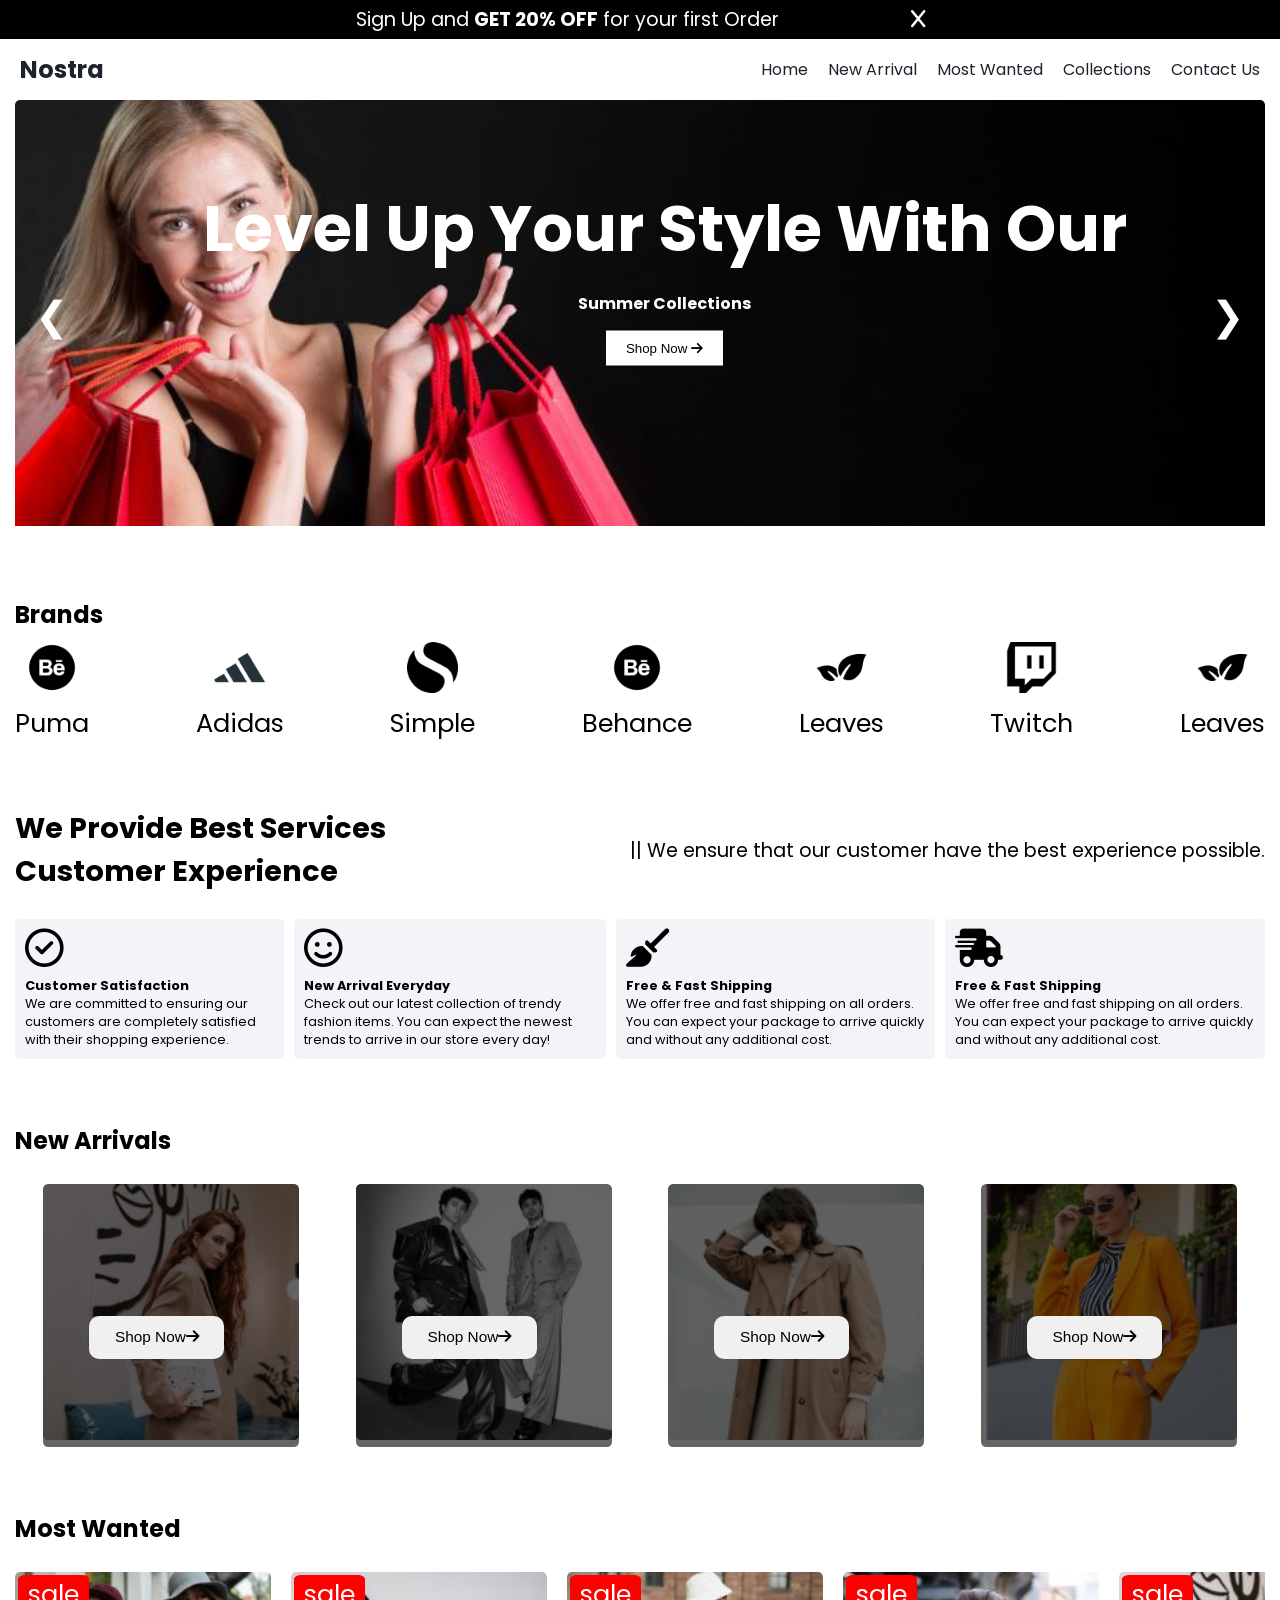
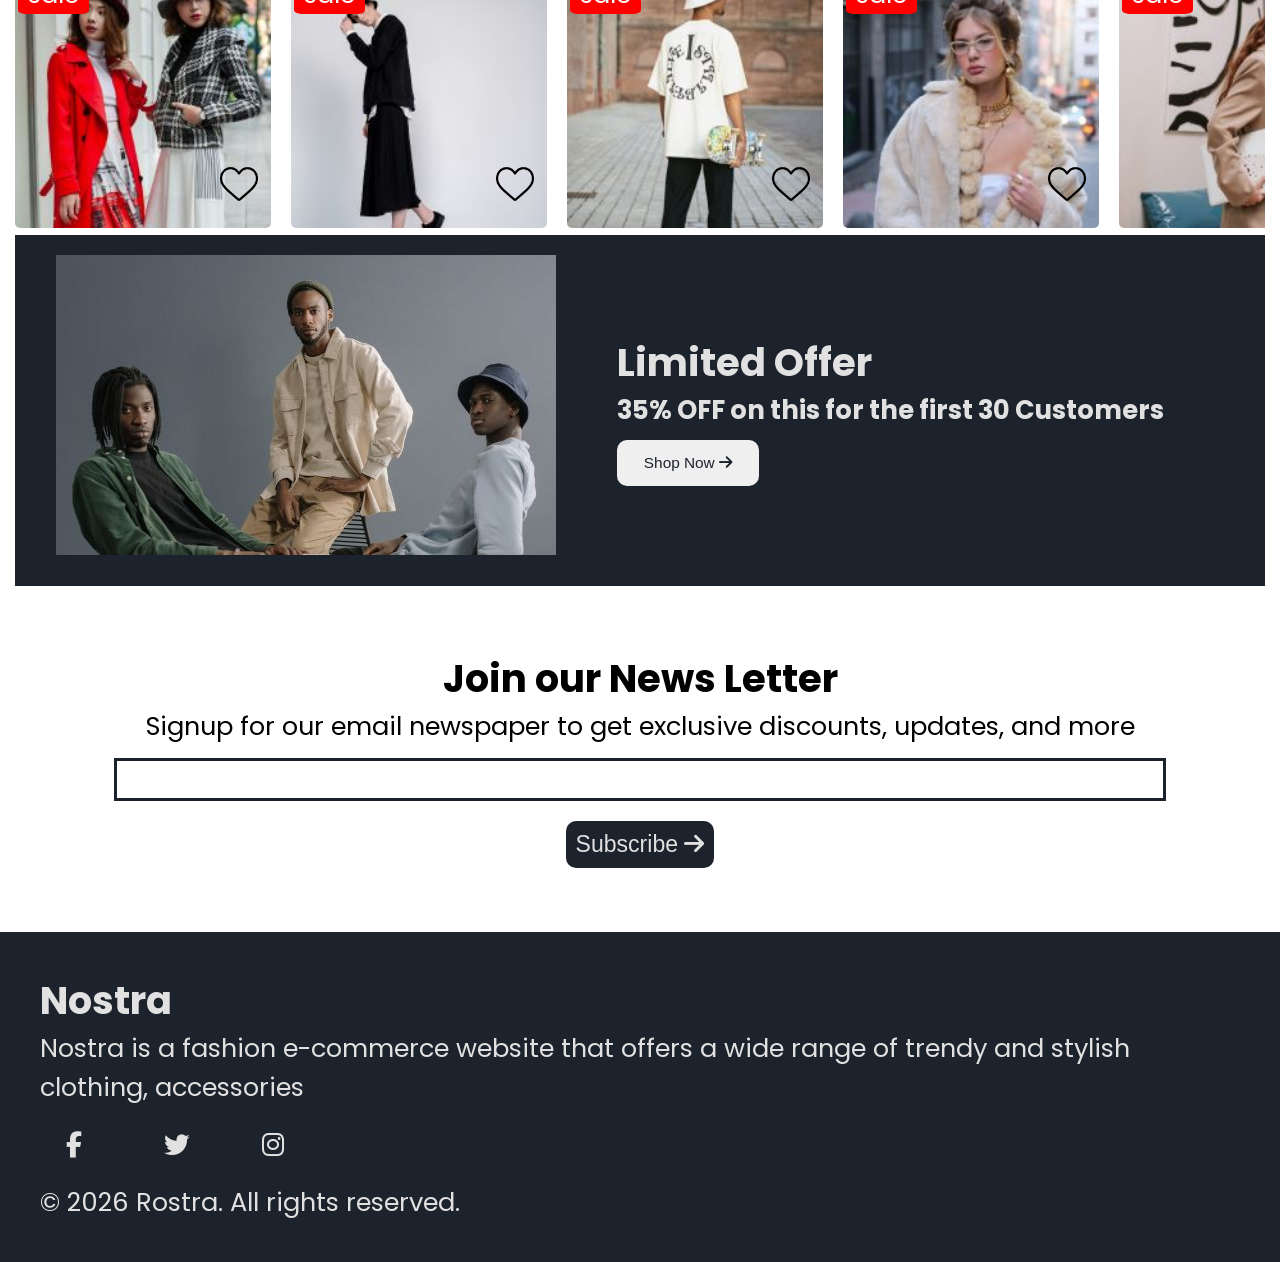
<file: index.html>
<!DOCTYPE html>
<html lang="en">

<head>
    <meta charset="UTF-8">
    <meta name="viewport" content="width=device-width, initial-scale=1.0">
    <title>Nostra Ecommerce Website</title>
    <!--Google Fonts-->
    <link rel="preconnect" href="https://fonts.googleapis.com">
    <link rel="preconnect" href="https://fonts.gstatic.com" crossorigin>
    <link href="https://fonts.googleapis.com/css2?family=Poppins&display=swap" rel="stylesheet">
    <!--Font Awesome-->
    <link rel="stylesheet" href="https://cdnjs.cloudflare.com/ajax/libs/font-awesome/6.4.0/css/all.min.css">
    <!--Custom CSS-->
    <link rel="stylesheet" href="style.css">
    <!--javascript-->
    <script src="script.js" defer></script>
</head>

<body>
    <!--Offer bar-->
    <div class="offer">
        <p>Sign Up and <b>GET 20% OFF</b> for your first Order 
            <i id="close-X" class="fa-solid fa-x"></i>
        </p>

    </div>
    <!--Navbar -->
    <nav class="navbar">
        <div class="logo">
            <h1>Nostra</h1>
        </div>
        <ul class="navbar-links">
            <li><a href="#">Home</a></li>
            <li><a href="#new-arrival">New Arrival</a></li>
            <li><a href="#most-wanted">Most Wanted</a></li>
            <li><a href="collection.html">Collections</a></li>
            <li><a href="contact.html">Contact Us</a></li>
        </ul>

        <div class="navbar-menu-toggle" onclick="openNav()">
            <i class="fas fa-bars"></i>
        </div>
    </nav>

    <!--Side Navigation Menu -->
    <div class="side-navbar-links">
        <div class="side-navbar-close" onclick="closeNav()">
            <i class="fas fa-times"></i>
        </div>
        <ul>
            <li><a href="#">Home</a></li>
            <li><a href="#new-arrival">New Arrival</a></li>
            <li><a href="#most-wanted">Most Wanted</a></li>
            <li><a href="collection.html">Collections</a></li>
            <li><a href="contact.html">Contact Us</a></li>
        </ul>
    </div>
    <!--Main Containter-->
    <div class="main-container">
    <!--Hero Section-->
    <div class="hero">

    <div class="slider">
        <div class="slides">

        <div class="slide active">
            <img src="./images/slide1.jpg" >
            
        </div>

        <div class="slide">
            <img src="./images/slide2.jpg">
        </div>

        <div class="slide">
            <img src="./images/slide3.jpg">
        </div>

    </div>
    
    </div>
    

    <!-- Common Text -->
    <div class="hero-text">
        <h1>Level Up Your Style With Our</h1>
        <p>Summer Collections</p>
        <button>Shop Now <i class="fa-solid fa-arrow-right"></i></button>
    </div>
    

    <!-- Arrows -->
    <button class="prev" onclick="prevSlide()">❮</button>
    <button class="next" onclick="nextSlide()">❯</button>

</div>

<!--Brands-->
<div class="brands">

    <h2 style="margin-top: 5vw;">Brands</h2>

    <div class="brand-container">

        <div class="brand">
            <img src="./images/behance.png" alt="Puma">
            <p>Puma</p>
        </div>

        <div class="brand">
            <img src="./images/adidas.png" alt="Adidas">
            <p>Adidas</p>
        </div>

        <div class="brand">
            <img src="./images/simple.png" alt="Simple">
            <p>Simple</p>
        </div>

        <div class="brand">
            <img src="./images/behance.png" alt="Behance">
            <p>Behance</p>
        </div>

        <div class="brand">
            <img src="./images/leaves.png" alt="Leaves">
            <p>Leaves</p>
        </div>

        <div class="brand">
            <img src="./images/twitch.png" alt="Twitch">
            <p>Twitch</p>
        </div>

        <div class="brand">
            <img src="./images/leaves.png" alt="Leaves">
            <p>Leaves</p>
        </div>

    </div>

</div>

  <!--Services Section-->
   <div class="initial-scroll-animate reveal-scroll-animate">
  <div class="service">
    <div class="service-container-1">
        <div>
            <h2>We Provide Best Services</h2>
            <h2>Customer Experience</h2>

        </div>
        <div>
            <p>|| We ensure that our customer have the best experience possible.</p>
        </div>
    </div>
        <div class="service-container-2">
            <div>
                <i style="font-size: 3vw;margin-bottom: 10px;" class="fa-regular fa-circle-check"></i>
                <h4>Customer Satisfaction</h4>
                <p> We are committed to ensuring our customers are completely satisfied with their shopping experience.</p>
            </div>

            <div>
                <i style="font-size: 3vw;margin-bottom: 10px;" class="fa-regular fa-face-smile"></i>
                <h4>New Arrival Everyday</h4>
                <p> Check out our latest collection of trendy fashion items. You can expect the newest trends to arrive in our store every day!</p>
            </div>

            <div>
                <i style="font-size: 3vw;margin-bottom: 10px;" class="fa-solid fa-broom"></i>
                <h4>Free & Fast Shipping</h4>
                <p> We offer free and fast shipping on all orders. You can expect your package to arrive quickly and without any additional cost.</p>
            </div>

            <div>
                <i style="font-size: 3vw;margin-bottom: 10px;" class="fa-solid fa-truck-fast"></i>
                <h4>Free & Fast Shipping</h4>
                <p> We offer free and fast shipping on all orders. You can expect your package to arrive quickly and without any additional cost.</p>
            </div>


        </div>

    </div>
</div>
<!--New Arrivals Section-->
  <div class="initial-scroll-animate reveal-scroll-animate">
        <h2 id="new-arrival" style="margin-top:5vw;">New Arrivals</h2>
    
  <div class="new-arrival">
    
    <div class="new-arrival-container">
        <img style="width:20vw;" src="./images/1.jpg" alt="New Arrival Image">
        <div class="overlay"></div>
        <button>Shop Now<i class="fa-solid fa-arrow-right"></i></button>
    </div>
    
    <div class="new-arrival-container">
        <img style="width:20vw;" src="./images/2.jpg" alt="New Arrival Image">
        <div class="overlay"></div>
        <button>Shop Now<i class="fa-solid fa-arrow-right"></i></button>
    </div>

    <div class="new-arrival-container">
        <img style="width:20vw;" src="./images/3.jpg" alt="New Arrival Image">
        <div class="overlay"></div>
        <button>Shop Now<i class="fa-solid fa-arrow-right"></i></button>
    </div>

    <div class="new-arrival-container">
        <img style="width:20vw;" src="./images/4.jpg" alt="New Arrival Image">
        <div class="overlay"></div>
        <button>Shop Now<i class="fa-solid fa-arrow-right"></i></button>
    </div>

  </div>
</div>
  <!--Most Wanted -->
<div class="initial-scroll-animate reveal-scroll-animate">
        <h2 id="most-wanted"style="margin-top:5vw;">Most Wanted</h2>
    
  <div class="most-wanted">
    
    <div class="new-arrival-container">
        <img style="width:20vw;" src="./images/5.jpg" alt="New Arrival Image">
         <p class="sale-overlay">sale</p>
                <img class="like-button" src="./images/blackheart.png" alt="">
    </div>
    
    <div class="new-arrival-container">
        <img style="width:20vw;" src="./images/6.jpg" alt="New Arrival Image">
         <p class="sale-overlay">sale</p>
                <img class="like-button" src="./images/blackheart.png" alt="">
    </div>

    <div class="new-arrival-container">
        <img style="width:20vw;" src="./images/7.jpg" alt="New Arrival Image">
         <p class="sale-overlay">sale</p>
                <img class="like-button" src="./images/blackheart.png" alt="">
    </div>

    <div class="new-arrival-container">
        <img style="width:20vw;" src="./images/8.jpg" alt="New Arrival Image">
        <p class="sale-overlay">sale</p>
                <img class="like-button" src="./images/blackheart.png" alt="">
    </div>
    
    <div class="new-arrival-container">
        <img style="width:20vw;" src="./images/1.jpg" alt="New Arrival Image">
        <p class="sale-overlay">sale</p>
                <img class="like-button" src="./images/blackheart.png" alt="">
    </div>
    
    <div class="new-arrival-container">
        <img style="width:20vw;" src="./images/2.jpg" alt="New Arrival Image">
        <p class="sale-overlay">sale</p>
                <img class="like-button" src="./images/blackheart.png" alt="">
    </div>

    <div class="new-arrival-container">
        <img style="width:20vw;" src="./images/3.jpg" alt="New Arrival Image">
        <p class="sale-overlay">sale</p>
                <img class="like-button" src="./images/blackheart.png" alt="">
    </div>

  </div>
  </div>
  <!--limited offer-->
   <div class="initial-scroll-animate reveal-scroll-animate">

    

        <div class="limited-offer">
            <div class="limited-offer-img">
                <img src="./images/offer.jpg" alt="">
            </div>
            <div class="limited-offer-text">
                <h2>Limited Offer</h2>
                <h4>35% OFF on this for the first 30 Customers</h4>
                <button> Shop Now <i class="fa-solid fa-arrow-right"></i> </button>
            </div>
        </div>
        
        
    </div>
  <!--News Letter-->
  <div class="news">
        <h2>Join our News Letter</h2>
        <p style="text-align: center;">Signup for our email newspaper to get exclusive discounts, updates, and more</p>
        <div style="margin-top: 10px;">
        <input class="search">
    </div>
    <div>
        <button> Subscribe <i class="fa-solid fa-arrow-right"></i> </button>
    </div>
    </div>

    </div>
 <!-- Footer  -->
  <div class="footer">
    <div class="footer-container">
        <div class="footer-box-1">
            <h2 class="headingText">Nostra</h2>
            <p>Nostra is a fashion e-commerce website that offers a wide range of trendy and stylish clothing, accessories</p>

                <div class="footer-icon-container">
                    <i class="icon fa-brands fa-facebook-f"></i>
                    <i class="icon fa-brands fa-twitter"></i>
                    <i class="icon fa-brands fa-instagram"></i>
                </div>
            <p>&copy; 2026 Rostra. All rights reserved.</p>
        </div>
    </div>
  </div>
  </div>
        
</body>

</html>
</file>
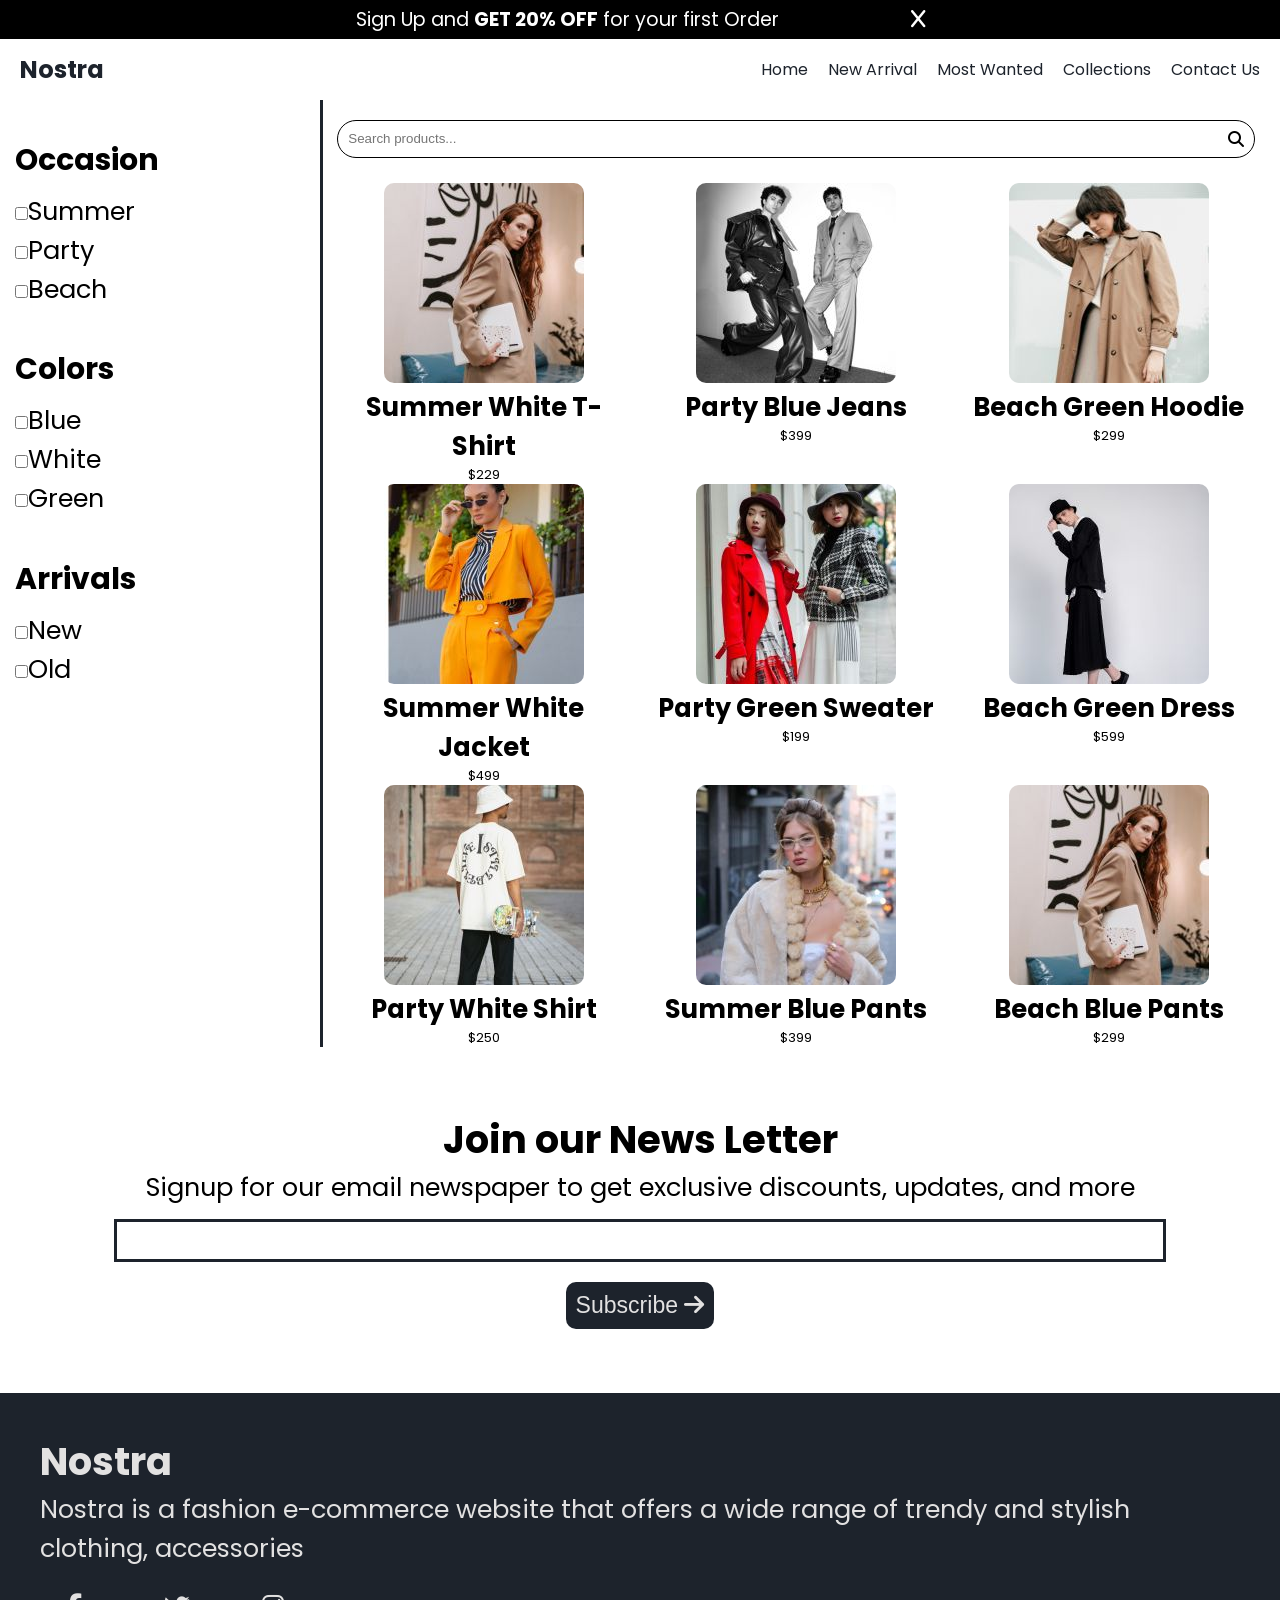
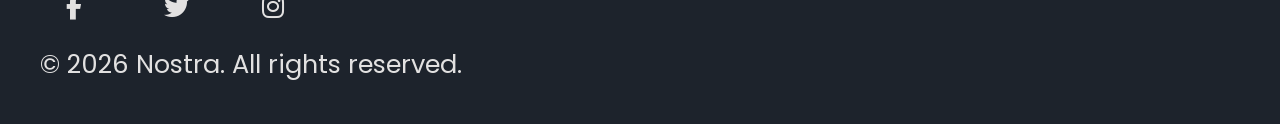
<file: collection.html>
<!DOCTYPE html>
<html lang="en">

<head>
    <meta charset="UTF-8">
    <meta name="viewport" content="width=device-width, initial-scale=1.0">
    <title>Nostra Ecommerce Website</title>
    <!--Google Fonts-->
    <link rel="preconnect" href="https://fonts.googleapis.com">
    <link rel="preconnect" href="https://fonts.gstatic.com" crossorigin>
    <link href="https://fonts.googleapis.com/css2?family=Poppins&display=swap" rel="stylesheet">
    <!--Font Awesome-->
    <link rel="stylesheet" href="https://cdnjs.cloudflare.com/ajax/libs/font-awesome/6.4.0/css/all.min.css">
    <!--Custom CSS-->
    <link rel="stylesheet" href="style.css">
    <!--javascript-->
    <script src="collection.js" defer></script>
</head>

<body>
    <!--Offer bar-->
    <div class="offer">
        <p>Sign Up and <b>GET 20% OFF</b> for your first Order 
            <i id="close-X" class="fa-solid fa-x"></i>
        </p>

    </div>
    <!--Navbar -->
    <nav class="navbar">
        <div class="logo">
            <h1>Nostra</h1>
        </div>
        <ul class="navbar-links">
            <li><a href="index.html">Home</a></li>
            <li><a href="index.html">New Arrival</a></li>
             <li><a href="index.html">Most Wanted</a></li>
              <li><a href="#">Collections</a></li>
            <li><a href="contact.html">Contact Us</a></li>
        </ul>

        <div class="navbar-menu-toggle" onclick="openNav()">
            <i class="fas fa-bars"></i>
        </div>
    </nav>

    <!--Side Navigation Menu -->
    <div class="side-navbar-links">
        <div class="side-navbar-close" onclick="closeNav()">
            <i class="fas fa-times"></i>
        </div>
        <ul>
            <li><a href="index.html">Home</a></li>
            <li><a href="index.html">New Arrival</a></li>
             <li><a href="index.html">Most Wanted</a></li>
            <li><a href="#">Collections</a></li>
            <li><a href="contact.html">Contact Us</a></li>
        </ul>
    </div>
<div class="main-container">
  <div class="product-section">
      <div class="filter-section">
         <h3 class="filter-section-occasion">Occasion</h3>
           <div>
                <input type="checkbox" name="tags" value="summer">Summer<br>
                <input type="checkbox" name="tags" value="party">Party<br>
                <input type="checkbox" name="tags" value="beach">Beach
           </div>

           <h3 class="filter-section-colors">Colors</h3>
            <div>
                <input type="checkbox" name="tags" value="blue">Blue<br>
                <input type="checkbox" name="tags" value="white">White<br>
                <input type="checkbox" name="tags" value="green">Green
            </div>

            <h3 class="filter-section-arrivals">Arrivals</h3>
              <div>
                <input type="checkbox" name="tags" value="new">New<br>
                <input type="checkbox" name="tags" value="old">Old
              </div>
                    <hr class="vertical-line">

      </div>
    

     <div class="collections">
    <form class="product-search">
        <input type="text" id="searchInput" placeholder="Search products..." /> 
        <i class="fa-solid fa-magnifying-glass"></i>
    </form>

    <div class="products" id="products">
        <div class="product-card" data-arrival="old">
            <img src="./images/1.jpg" alt="Product 1">
            <h1>Summer White T-Shirt</h1>
            <p>$229</p>
            
        </div>
        <div class="product-card" data-arrival="old">
            <img src="./images/2.jpg" alt="Product 2">
            <h1>Party Blue Jeans </h1>
            <p>$399</p>
        </div>
        <div class="product-card" data-arrival="new">
            <img src="./images/3.jpg" alt="Product 3">
            <h1>Beach Green Hoodie </h1>
            <p>$299</p>
        </div>
        <div class="product-card" data-arrival="old">
            <img src="./images/4.jpg" alt="Product 4">
            <h1>Summer White Jacket </h1>
            <p>$499</p>
        </div>
        <div class="product-card" data-arrival="new">
            <img src="./images/5.jpg" alt="Product 5">
            <h1>Party Green Sweater</h1>
            <p>$199</p>
        </div>
        <div class="product-card" data-arrival="new">
            <img src="./images/6.jpg" alt="Product 6">
            <h1>Beach Green Dress</h1>
            <p>$599</p>
        </div>
        <div class="product-card" data-arrival="old">
            <img src="./images/7.jpg" alt="Product 7">
            <h1>Party White Shirt</h1>
            <p>$250</p>
        </div>
         <div class="product-card" data-arrival="new"> 
            <img src="./images/8.jpg" alt="Product 8">
            <h1>Summer Blue Pants</h1>
            <p>$399</p>
        </div>
        <div class="product-card" data-arrival="old"> 
            <img src="./images/1.jpg" alt="Product 9">
            <h1>Beach Blue Pants</h1>
            <p>$299</p>
        </div>
        <!-- Add more product cards as needed -->
    </div>
  </div>  
    
<!--Collections Section
<div class="collections">
    <form class="product-search">
        <input type="text" id="searchInput" placeholder="Search products..." /> 
        <i class="fa-solid fa-magnifying-glass"></i>
    </form>

    <div class="products" id="products">
        <div class="product-card">
            <img src="./images/1.jpg" alt="Product 1">
            <p>White T-Shirt</p>
            
        </div>
        <div class="product-card">
            <img src="./images/2.jpg" alt="Product 2">
            <p>Blue Jeans </p>
        </div>
        <div class="product-card">
            <img src="./images/3.jpg" alt="Product 3">
            <p>Black Hoodie </p>
        </div>
        <div class="product-card">
            <img src="./images/4.jpg" alt="Product 4">
            <p>Red Jacket </p>
        </div>
        <div class="product-card">
            <img src="./images/5.jpg" alt="Product 5">
            <p>Green Sweater</p>
        </div>
        <div class="product-card">
            <img src="./images/6.jpg" alt="Product 6">
            <p>Purple Dress</p>
        </div>
        <div class="product-card">
            <img src="./images/7.jpg" alt="Product 7">
            <p>White Shirt</p>
        </div>
         <div class="product-card"> 
            <img src="./images/8.jpg" alt="Product 8">
            <p>Blue Pants</p>
        </div>-->
        <!-- Add more product cards as needed -->
    </div>
   <!--News Letter-->
  <div class="news">
        <h2>Join our News Letter</h2>
        <p style="text-align: center;">Signup for our email newspaper to get exclusive discounts, updates, and more</p>
        <div style="margin-top: 10px;">
        <input class="search">
    </div>
    <div>
        <button> Subscribe <i class="fa-solid fa-arrow-right"></i> </button>
    </div>
    </div>

    </div>
</div>

 <!-- Footer  -->
  <div class="footer">
    <div class="footer-container">
        <div class="footer-box-1">
            <h2 class="headingText">Nostra</h2>
            <p>Nostra is a fashion e-commerce website that offers a wide range of trendy and stylish clothing, accessories</p>

                <div class="footer-icon-container">
                    <i class="icon fa-brands fa-facebook-f"></i>
                    <i class="icon fa-brands fa-twitter"></i>
                    <i class="icon fa-brands fa-instagram"></i>
                </div>
            <p>&copy; 2026 Nostra. All rights reserved.</p>
        </div>
    </div>
  </div>
        
</body>

</html>
</file>
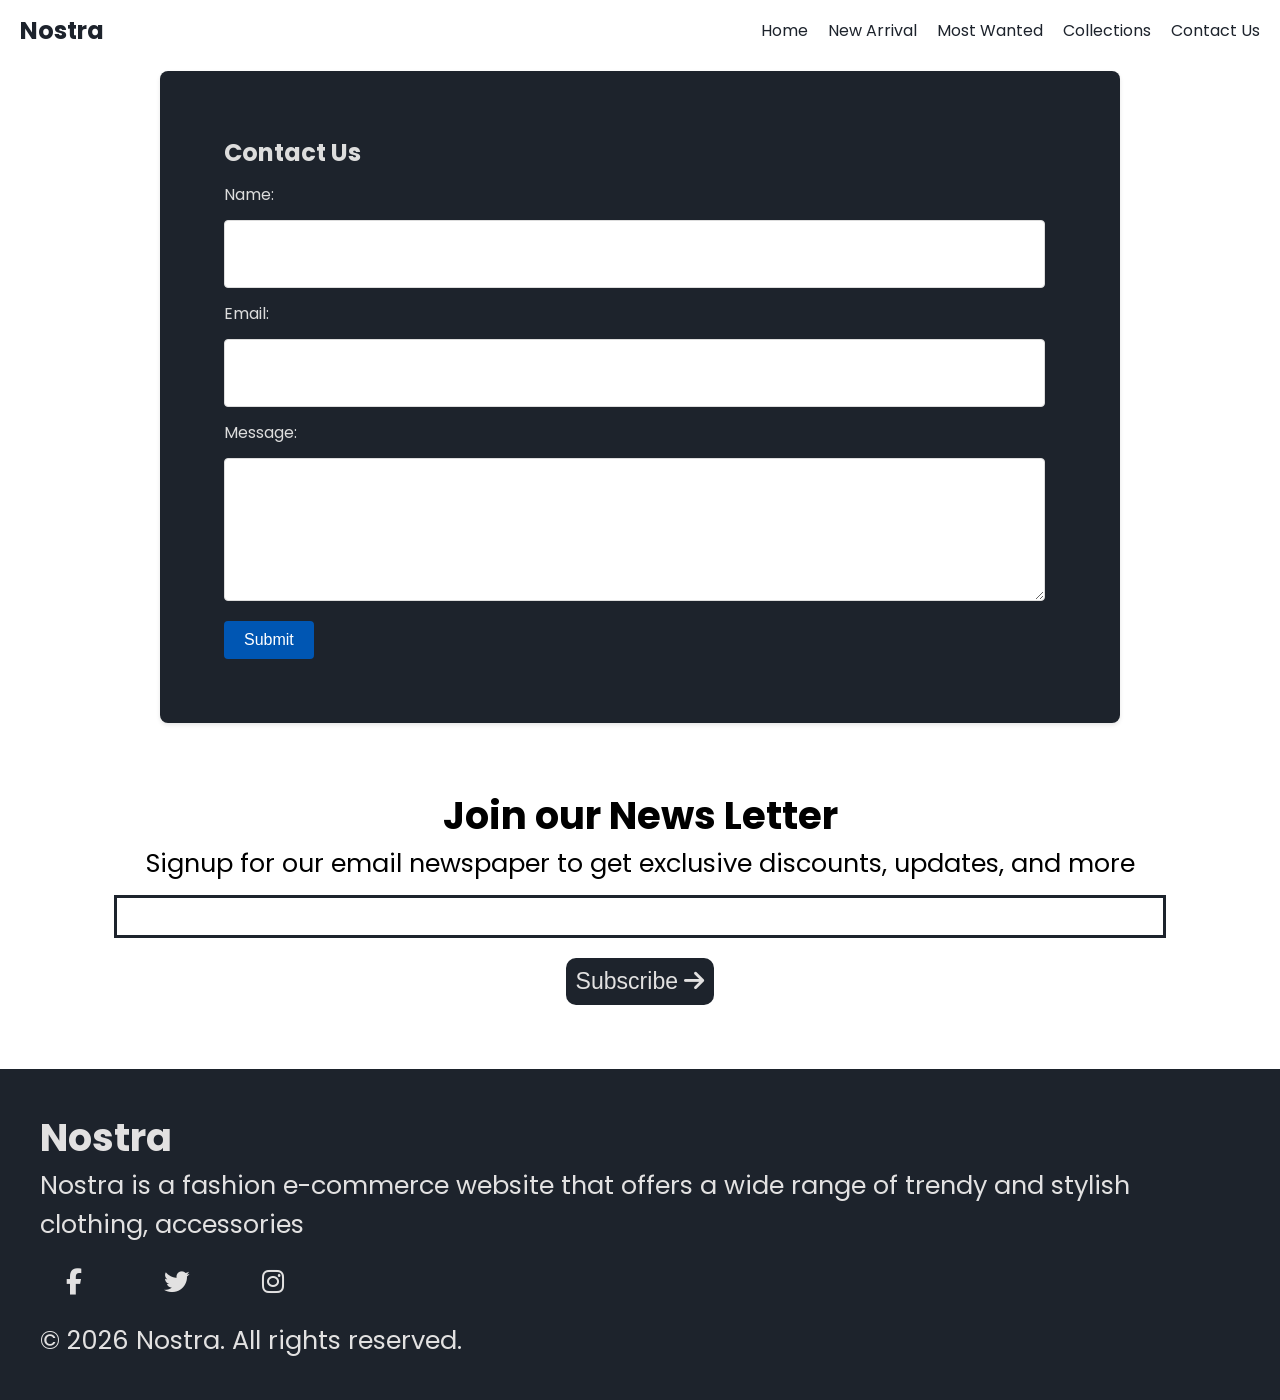
<file: contact.html>
<!DOCTYPE html>
<html lang="en">

<head>
    <meta charset="UTF-8">
    <meta name="viewport" content="width=device-width, initial-scale=1.0">
    <title>Nostra Ecommerce Website</title>
    <!--Google Fonts-->
    <link rel="preconnect" href="https://fonts.googleapis.com">
    <link rel="preconnect" href="https://fonts.gstatic.com" crossorigin>
    <link href="https://fonts.googleapis.com/css2?family=Poppins&display=swap" rel="stylesheet">
    <!--Font Awesome-->
    <link rel="stylesheet" href="https://cdnjs.cloudflare.com/ajax/libs/font-awesome/6.4.0/css/all.min.css">
    <!--Custom CSS-->
    <link rel="stylesheet" href="style.css">
    <!--javascript-->
    <script src="contact.js" defer></script>
</head>

<body>
    
    <!--Navbar -->
    <nav class="navbar">
        <div class="logo">
            <h1>Nostra</h1>
        </div>
        <ul class="navbar-links">
            <li><a href="index.html">Home</a></li>
            <li><a href="index.html">New Arrival</a></li>
             <li><a href="index.html">Most Wanted</a></li>
              <li><a href="collection.html">Collections</a></li>
            <li><a href="#">Contact Us</a></li>
        </ul>

        <div class="navbar-menu-toggle" onclick="openNav()">
            <i class="fas fa-bars"></i>
        </div>
    </nav>

    <!--Side Navigation Menu -->
    <div class="side-navbar-links">
        <div class="side-navbar-close" onclick="closeNav()">
            <i class="fas fa-times"></i>
        </div>
        <ul>
            <li><a href="index.html">Home</a></li>
            <li><a href="index.html">New Arrival</a></li>
             <li><a href="index.html">Most Wanted</a></li>
            <li><a href="collection.html">Collections</a></li>
            <li><a href="#">Contact Us</a></li>
        </ul>
    </div>
<div class="main-container">
    <div class="contact">
    <h2>Contact Us</h2>
    <form action="#" method="post">
      <label for="name">Name:</label>
      <input type="text" id="name" name="name" required>
      
      <label for="email">Email:</label>
      <input type="text" id="email" name="email" required>
      
      <label for="message">Message:</label>
      <textarea id="message" name="message" required></textarea>
      
      <input type="submit" value="Submit">
    </form>
  </div>
</div>
   <!--News Letter-->
  <div class="news">
        <h2>Join our News Letter</h2>
        <p style="text-align: center;">Signup for our email newspaper to get exclusive discounts, updates, and more</p>
        <div style="margin-top: 10px;">
        <input class="search">
    </div>
    <div>
        <button> Subscribe <i class="fa-solid fa-arrow-right"></i> </button>
    </div>
    </div>

    </div>
</div>

 <!-- Footer  -->
  <div class="footer">
    <div class="footer-container">
        <div class="footer-box-1">
            <h2 class="headingText">Nostra</h2>
            <p>Nostra is a fashion e-commerce website that offers a wide range of trendy and stylish clothing, accessories</p>

                <div class="footer-icon-container">
                    <i class="icon fa-brands fa-facebook-f"></i>
                    <i class="icon fa-brands fa-twitter"></i>
                    <i class="icon fa-brands fa-instagram"></i>
                </div>
            <p>&copy; 2026 Nostra. All rights reserved.</p>
        </div>
    </div>
  </div>
        
</body>

</html>
</file>
<file: style.css>
*{
    margin: 0;
    padding: 0;
}

body{
    font-family: 'Poppins', sans-serif;
}
 body::-webkit-scrollbar {
    width: 0; 
  }
.offer{
    background-color: #000;
    color: #fff;
    text-align: center;
    font-size: 1.5vw;
    padding: 5px;
}
.offer i{
    margin-left: 10%;
    cursor: pointer;
}
.navbar{
    display: flex;
    align-items: center;
    justify-content: space-between;
    padding: 10px;
    background-color: white;
    color: #1D232C;
    padding-top: 1vw;
    padding-bottom: 1vw;
    padding-left: 20px;
    padding-right: 20px;
    position:sticky;
    top:0px;
    z-index: 3;
}
.navbar-links{
    display: flex;
    align-items: center;
    justify-content: space-between;
    column-gap: 20px;

}

.navbar-links li{
    list-style: none;
}

.navbar-links a{
    text-decoration: none;
    color: #1D232C;
}

.navbar-links a:hover{
    text-decoration: underline;
    color: #1D232C
}

.navbar-menu-toggle{
    display: none;
}

.side-navbar-links{
   background-color: #1D232C;
    position: fixed;
    top: 0;
    left:-60%;
    height: 100%;
    width: 50%;
    transition: 2s;
    z-index: 10;

}
 .side-navbar-close{
    display: block;
    padding: 10px;
    color: #fff;
    text-decoration: none;
    text-align: right;
 }
.side-navbar-links a{
    display: block;
    padding: 10px;
    color: #fff;
    text-decoration: none;
}

.side-navbar-links a:hover{
    text-decoration: underline;
}
/*Main Container*/
.main-container{
    padding: 0 15px;
}
/*Hero section*/
   .hero{
    display: flex;
    position:relative;
    width:100%;
    overflow:hidden;
    border-radius: 5px;

}

.slider{
    width:100%;
    overflow:hidden;
    
}

.slides{
    display:flex;
    width:100%;
    transition: transform 1.5s ease-in-out;
    
}
.slide{
    width:100%;
    flex-shrink: 0;
    
}
.slide.active{
    display:block;
}

.slide img{
    width:100vw;
    object-fit:cover;
}

/* Text over image */

.hero-text{
    position:absolute;
    top:40%;
    left:15%;
    transform:translateY(-50%);
    color:white;
    text-align: center;
}

.hero-text h1{
    font-size:5vw;
}

.hero-text p{
    margin:15px 0;
    /*font-size:2vw;*/
    font-weight: bold;
}

.hero-text button{
    padding:10px 20px;
    border:none;
    background:white;
    color:black;
}

/* Arrow buttons */

.prev,.next{
    position:absolute;
    top:50%;
    transform:translateY(-50%);
    font-size:40px;
    background:none;
    border:none;
    color:white;
    cursor:pointer;
}

.prev{
    left:20px;
}

.next{
    right:20px;
}
/*Brands*/
.brands{
    margin-top: 2vw;
  /*  text-align:center;*/
}

.brands h2{
    margin-bottom:10px;
}

.brand-container{
    display:flex;
    justify-content:space-between;
    align-items:center;
    flex-wrap:wrap;
    font-size: 2vw;
}

.brand{
    text-align:center;
    font-size: 2vw;
}

.brand img{
    width:4vw;
    align-items: center;
}
/*.service{
    padding: 20px;
}*/

.service-container-1{
    margin-top: 5vw;
    margin-bottom: 2vw;
    display: flex;
    justify-content: space-between;
    align-items: center;
    font-size: 1.5vw;
}

.service-container-2 {
    display: flex;
    justify-content: space-between;
    align-items: center;
    gap: 10px;
    font-size: 1vw;
}
.service-container-2 div{
    background-color: #F2F4F7;
    border-radius: 5px;
    padding: 10px;
}

.new-arrival{
    display: flex;
    justify-content: space-around;
    flex-wrap: wrap;
    margin-top:2vw;

}
.new-arrival-container{
    position: relative;
    flex-basis: 20%;
    
}
.new-arrival-container img{
    border-radius: 2%;
}

.overlay{
    border-radius: 2%;
    position: absolute;
    width: 100%;
    height: 100%;
    background-color: black;
    z-index: 2;
    top: 0;
    opacity: 0.6;
 }

.new-arrival button{
    position: absolute;
    top: 50%;
    left: 18%;
    padding: 5% 10%;
    background-color: #f0f0f1;
    color: #000;
    border: none;
    border-radius: 10px;
    border: none;
    font-size: 1.2vw;
    z-index: 2;
}
 .most-wanted{
    display: flex;
    justify-content: space-between;
    margin-top: 2vw;
    overflow-x: scroll;
    gap: 20px;
   
    
}

.most-wanted-container{
   position: relative; 
}

.most-wanted img{
    border-radius: 2%;
    
     
 }

 .sale-overlay{
    position: absolute;
    top:3px;
    left: 3px;
    font-size: 2vw;
    background-color: red;
    color: white;
    padding-left: 10px;
    padding-right: 10px;
    border-radius: 10%;
 }

 .most-wanted::-webkit-scrollbar {
    appearance: none;
    
  }
  .like-button{
    position: absolute;
    width: 15%;
    bottom: 12%;
    right: 5%;
}
.limited-offer{
    display: flex;
    justify-content: center;
    
    align-items: center;
    background-color: #1D232C;
    color: #E2E1E1;
    padding: 20px;
    font-size: 2vw;
}

.limited-offer img{
    width: 100%;
    height: 100%;
}

.limited-offer-text{
    padding: 5%;
}

.limited-offer button{
    padding-left: 5%;
    padding-right: 5%;
    padding-top: 2.5%;
    padding-bottom: 2.5%;
    margin-top: 10px;
    font-size: 1.2vw;
    color: #1D232C;
    border-radius: 10px;
 
    border: none;
    
    

 }

 /* Scroll Animate */

 .initial-scroll-animate{
   
    transition: 3s;
 }

 .reveal-scroll-animate{
    opacity: 0;
 }

.news{
    font-size: 2vw;
    margin-top: 5vw;
    display: flex;
    flex-direction: column;
    align-items: center;
}

.news input{
    padding: 11px;
    width: 80vw;
    margin-bottom: 10px;
    border: solid #1D232C 3px;

}

.news input:focus{
   outline: none;

}

.news button{
    
    margin-top: 10px;
    font-size: 1.8vw;
    color: #E2E1E1;
    background-color: #1D232C;
    border-radius: 10px;
    border: none;
    padding:10px
    
    

 }

 .icon{
    width: 40px;
    margin: 2vw;

}
.footer{
    font-size: 2vw;
    margin-top: 5vw;
    padding: 40px;
    background-color: #1D232C;
    color: #E2E1E1;
    box-sizing: border-box;
}

.footer-container{
   
    display: flex;
    align-items: center;
    flex-wrap: wrap;
}

.footer-box-1{
    display: flex;
    flex-direction: column;
  
}

.footer-box-2{
    display: flex;
}
.product-section{
    display: flex;
}

.filter-section{
    flex-basis: 25%;
    position: relative;
    font-size: 2vw;
}

.collections{
    flex-basis: 75%;
    position: relative;
}

.vertical-line {
    border: none;
    border-left: 3px solid #1D232C; /* Adjust color and width as needed */
    height: 100%; /* Adjust height as needed */
    margin: 0 5px; /* Adjust margin as needed */
    position: absolute;
    top: 0px;
    right: 0px

    
  }

.filter-section-price,.filter-section-arrivals,.filter-section-occasion,.filter-section-colors{
    margin-top: 3vw;
    margin-bottom: 10px;
    
}

/*.product-section{
    padding: 10px;
}*/

.products{
    margin-top: 2vw;
    display: flex;
    flex-wrap: wrap;
    justify-content: space-between;
    font-size:1vw;
}

/*.collection{
    margin-top: 20px;
}*/

.product-search{
    width:70vw;
    border: 1px solid black;
    border-radius: 20px;
    display: flex;
    justify-content: space-between;
    align-items: center;
    padding:10px;
    margin: 20px auto;
}
.product-search input{
    width: 100%;
    border: none;
    outline: none;
    background-color: transparent;
}
.products{
   /* padding:20px;*/
    display: flex;
    justify-content: space-around;
    flex-wrap: wrap;    
    /*gap:10px;*/
}

.product-card{
    flex-basis: 30%;
    text-align: center;
}
.product-card img{
    border-radius: 10px;
}
.contact {
    background-color: #1D232C;
    color: #dddddd;
    border-radius: 8px;
    box-shadow: 0 2px 4px rgba(0, 0, 0, 0.1);
    width: 60vw;
    margin: auto;
    padding: 5vw;
    padding-right: 10vw;
    margin-top: 10px;
  }

  .contact h2 {
    margin-bottom: 1vw;
   
  }

  .contact label {
    display: block;
    margin-bottom: 1vw;
 
  }

  .contact input[type="text"],
  .contact textarea {
    width: 100%;
    padding: 2vw;
    border: 1px solid #dddddd;
    border-radius: 4px;
    margin-bottom: 1vw;
    font-size: 1vw;
    
  }

  .contact textarea {
    resize: vertical;
    height: 10vh;
  }

  .contact input[type="submit"] {
    
    color: #ffffff;
    border: none;
    border-radius: 4px;
    padding: 10px 20px;
    cursor: pointer;
    font-size: 16px;
    background-color: #0056b3;
  }

  .contact input[type="submit"]:hover {
    background-color: #0056b3;
  }
/* Responsive Design */
@media (max-width: 900px) {
    .navbar-links{
        display: none;

    }

    .navbar-menu-toggle{
        display: block;
        cursor: pointer;
    }

}
</file>
